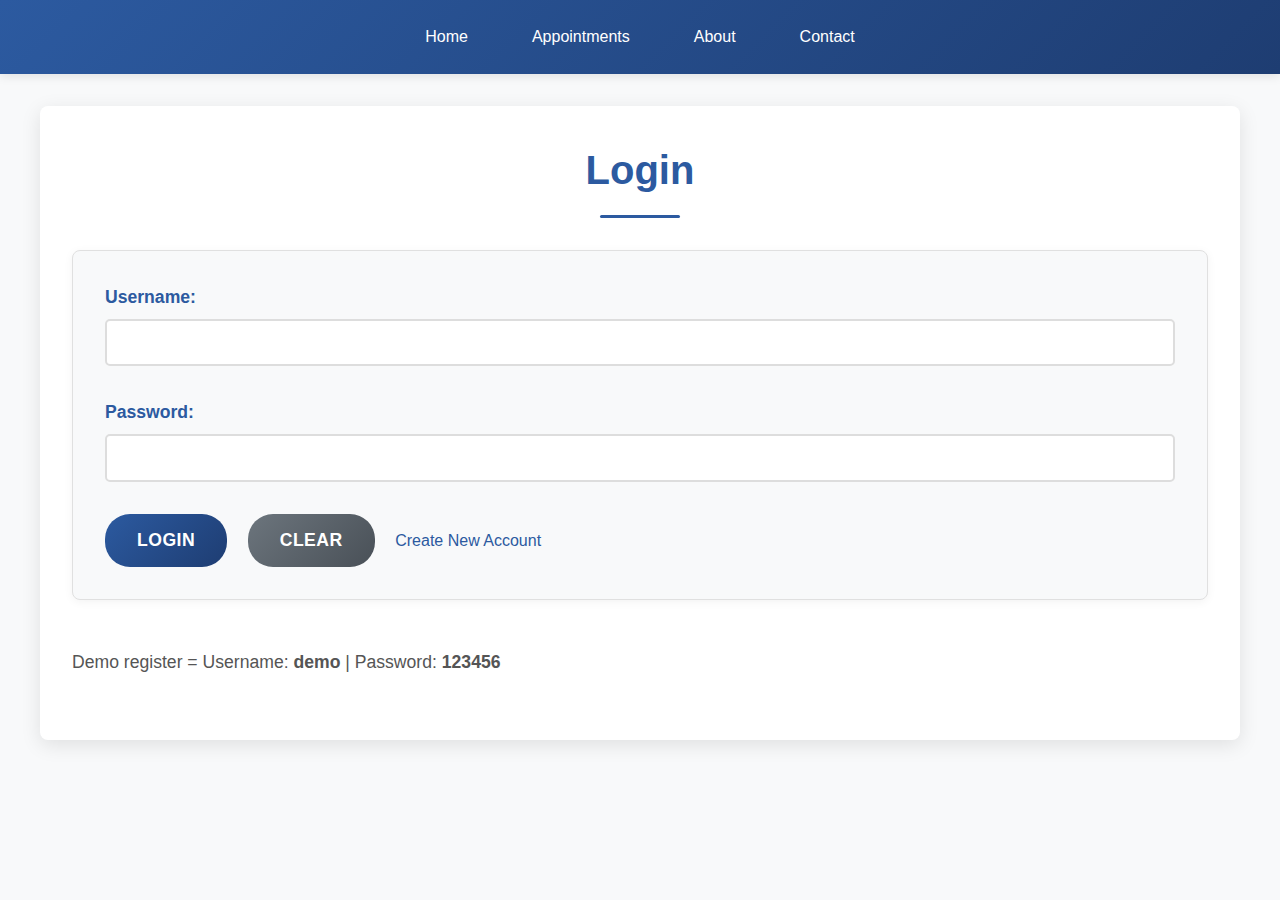
<file: index.html>
<!DOCTYPE html>
<html lang="en">
<head>
  <meta charset="UTF-8">
  <title>Login - Hospital System</title>
  <link rel="stylesheet" href="style.css">
</head>
<body>
  <nav>
    <a href="index.html">Home</a>
    <a href="appointment.html">Appointments</a>
    <a href="about.html">About</a>
    <a href="contact.html">Contact</a>
  </nav>

  <div class="page">
    <h2>Login</h2>
    <form action="appointment.html" method="get">
      <label>Username:</label>
      <input type="text" name="username" required>

      <label>Password:</label>
      <input type="password" name="password" required>
      <input type="submit" value="Login" class="btn-primary">
      <input type="reset" value="Clear" class="btn-secondary">
      <a href="signup.html">Create New Account</a>
    </form>
    <p class="note">Demo register = Username: <b>demo</b> | Password: <b>123456</b></p>
  </div>
</body>
</html>
</file>
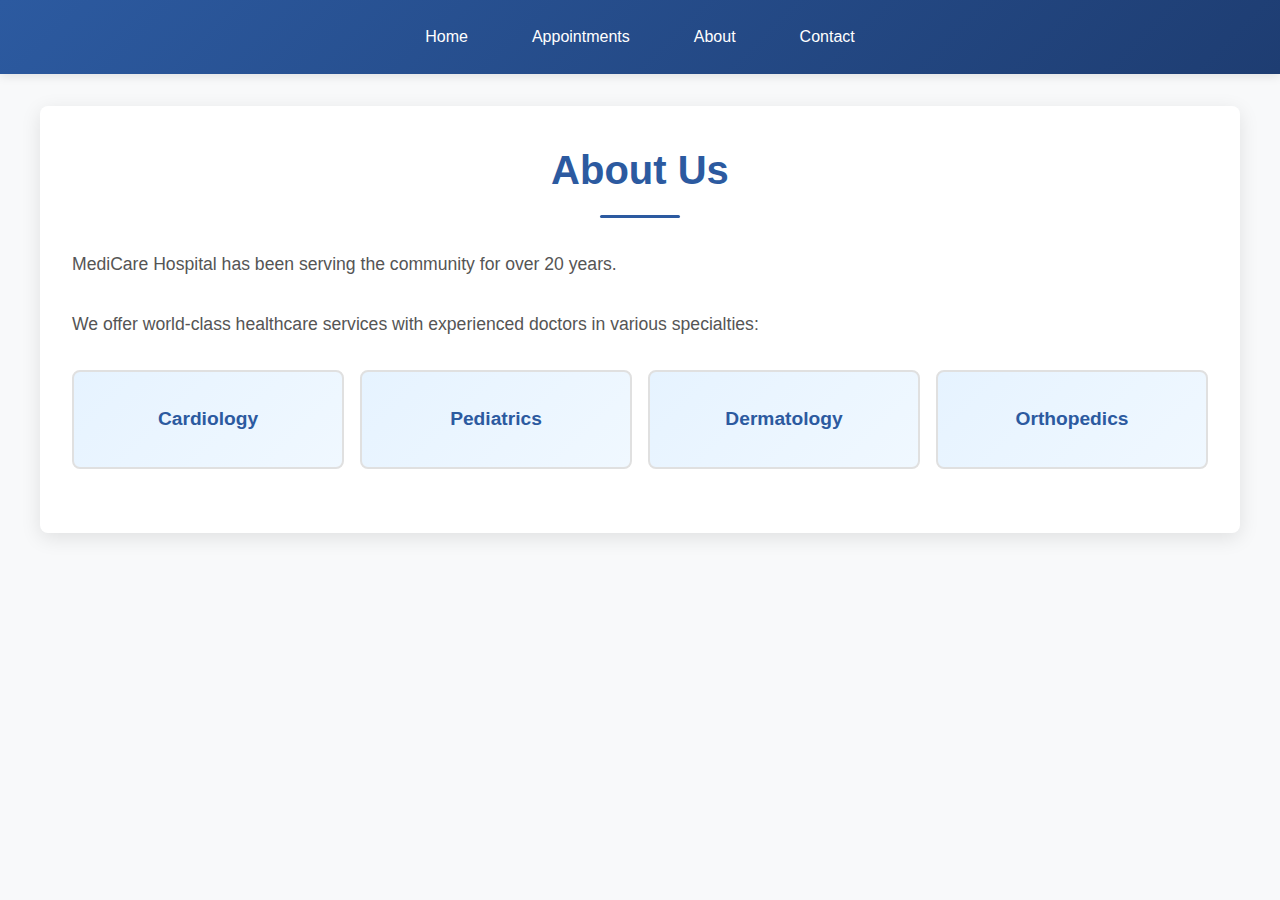
<file: about.html>
<!DOCTYPE html>
<html lang="en">
<head>
  <meta charset="UTF-8">
  <title>About - Hospital System</title>
  <link rel="stylesheet" href="style.css">
</head>
<body>
  <nav>
    <a href="index.html">Home</a>
    <a href="appointment.html">Appointments</a>
    <a href="about.html">About</a>
    <a href="contact.html">Contact</a>
  </nav>

  <div class="page">
    <h2>About Us</h2>
    <p>MediCare Hospital has been serving the community for over 20 years.</p>
    <p>We offer world-class healthcare services with experienced doctors in various specialties:</p>
    <ul>
      <li><a href="https://en.wikipedia.org/wiki/Cardiology" target="_blank">Cardiology</a></li>
      <li><a href="https://en.wikipedia.org/wiki/Pediatrics" target="_blank">Pediatrics</a></li>
      <li><a href="https://en.wikipedia.org/wiki/Dermatology" target="_blank">Dermatology</a></li>
      <li><a href="https://en.wikipedia.org/wiki/Orthopedics" target="_blank">Orthopedics</a></li>
    </ul>
  </div>
</body>
</html>
</file>
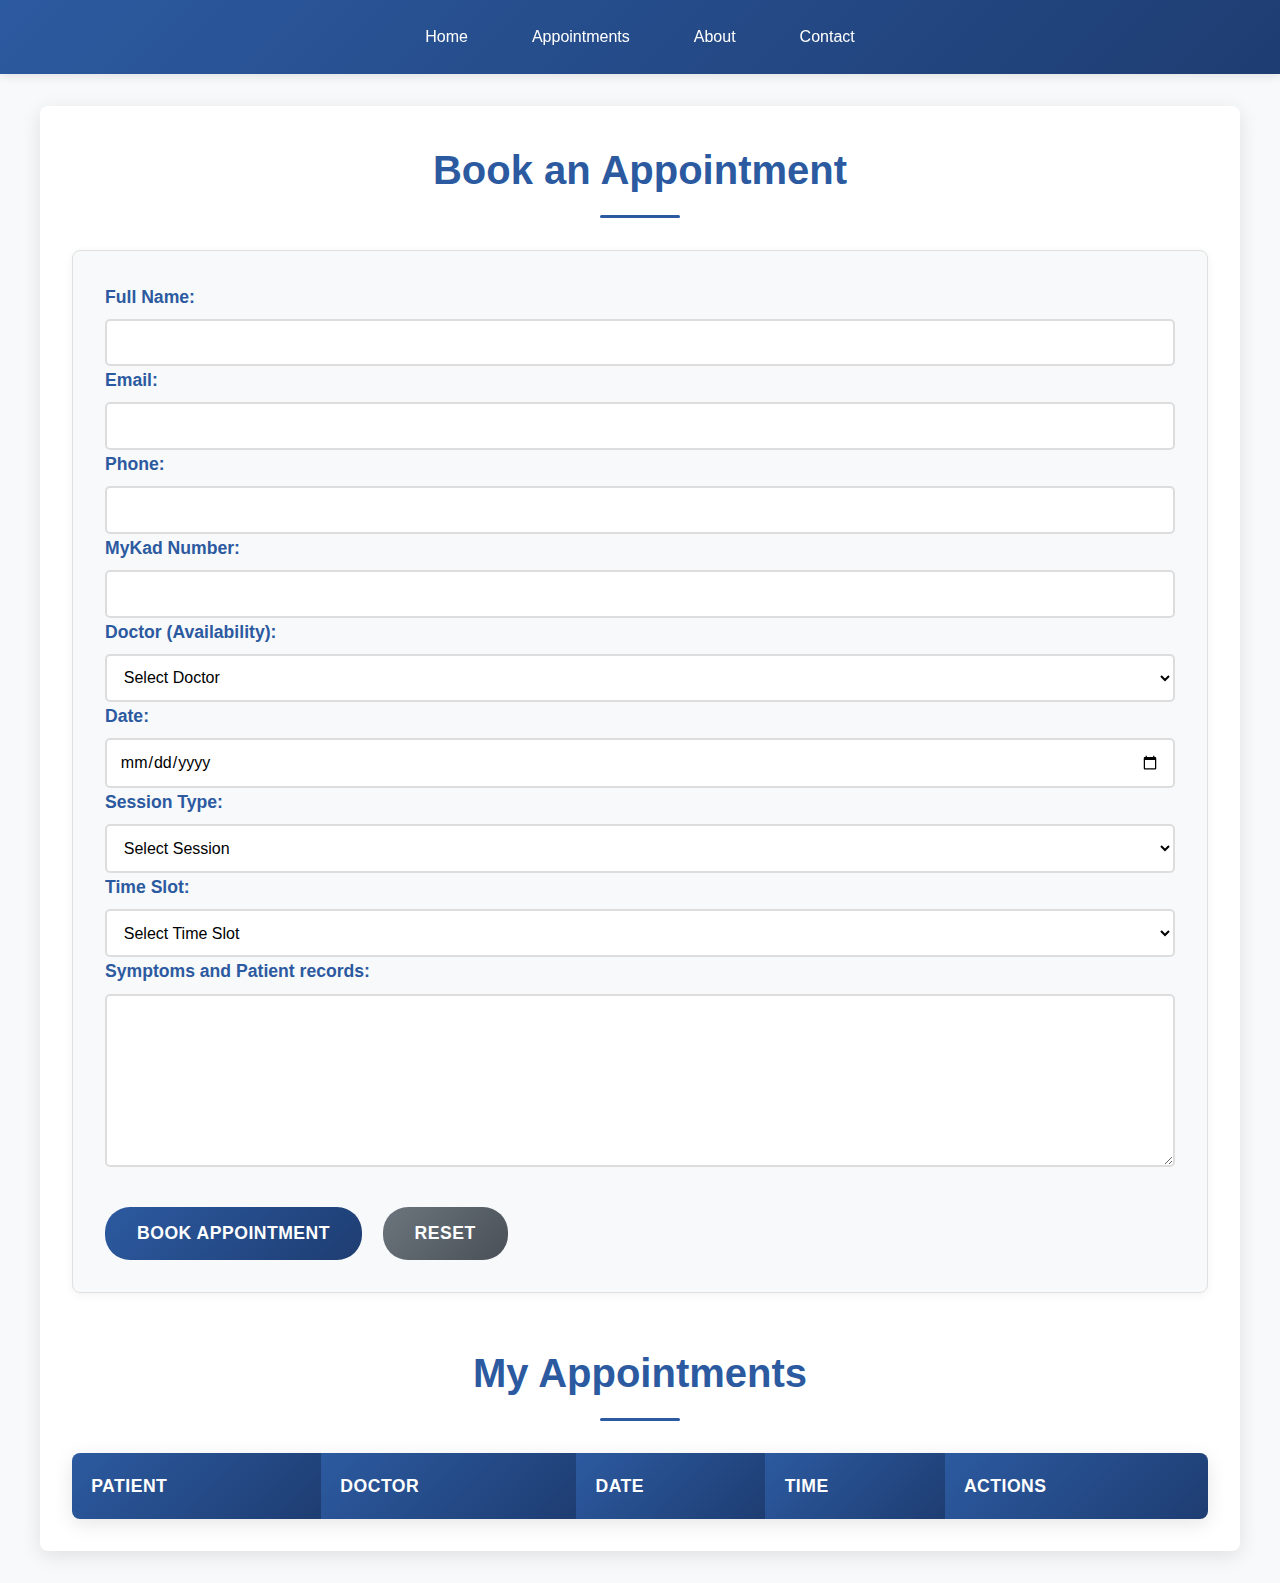
<file: appointment.html>
<!DOCTYPE html>
<html lang="en">
<head>
  <meta charset="UTF-8">
  <title>Appointments - Hospital System</title>
  <link rel="stylesheet" href="style.css">
</head>
<body>


        <!-- Navigation -->
    <nav>
    <a href="index.html">Home</a>
    <a href="appointment.html">Appointments</a>
    <a href="about.html">About</a>
    <a href="contact.html">Contact</a>
    </nav>

      <div class="page">
        <h2>Book an Appointment</h2>

        <!-- Appointment Form -->
        <form id="AppForm">
            <div>
                <label for="name">Full Name:</label>
                <input type="text" id="name" required>
            </div>

            <div>
                <label for="email">Email:</label>
                <input type="email" id="email" required>
            </div>

            <div>
                <label for="phone">Phone:</label>
                <input type="tel" id="phone" required>
            </div>

            <div>
                <label for="mykad">MyKad Number:</label>
                <input type="text" id="mykad" required>
            </div>

            <div>
                <label for="doctor">Doctor (Availability):</label>
                <select id="doctor" required>
                    <option value="">Select Doctor</option>
                    <option value="Dr. Phil Coulson">Dr. Phil Coulson - Cardiology (Mon & Wed)</option>
                    <option value="Dr. Penny Small">Dr. Penny Small - Pediatrics (Mon-Fri)</option>
                    <option value="Dr. Mel Skinner">Dr. Mel Skinner - Dermatology (Tue & Fri)</option>
                    <option value="Dr. Brock Bones">Dr. Brock Bones - Orthopedics (Tue & Thu)</option>
                </select>
            </div>

            <div>
                <label for="date">Date:</label>
                <input type="date" id="date" required>
            </div>

            <div>
                <label for="session">Session Type:</label>
                <select id="session" required>
                    <option value="">Select Session</option>
                    <option value="Morning">Morning Session (8:00 AM - 12:00 PM)</option>
                    <option value="Afternoon">Afternoon Session (1:00 PM - 5:00 PM)</option>
                    <option value="Evening">Evening Session (6:00 PM - 9:00 PM)</option>
                </select>
            </div>

            <div>
                <label for="time">Time Slot:</label>
                <select id="time" required>
                    <option value="">Select Time Slot</option>
                    <option>8:00 AM</option>
                    <option>8:30 AM</option>
                    <option>9:00 AM</option>
                    <option>9:30 AM</option>
                    <option>10:00 AM</option>
                    <option>10:30 AM</option>
                    <option>11:00 AM</option>
                    <option>11:30 AM</option>
                    <option>1:00 PM</option>
                    <option>1:30 PM</option>
                    <option>2:00 PM</option>
                    <option>2:30 PM</option>
                    <option>3:00 PM</option>
                    <option>3:30 PM</option>
                    <option>4:00 PM</option>
                    <option>4:30 PM</option>
                    <option>6:00 PM</option>
                    <option>6:30 PM</option>
                    <option>7:00 PM</option>
                    <option>7:30 PM</option>
                    <option>8:00 PM</option>
                    <option>8:30 PM</option>
                </select>
            </div>

            <div>
                <label for="reason">Symptoms and Patient records:</label>
                <textarea id="reason" rows="8" required></textarea>
            </div>

            <div>
                <input type="submit" value="Book Appointment" class="btn-primary">
                    
                </button>
                <input type="reset" value="reset" class="btn-secondary">
                    
                </button>
            </div>
        </form>

        <!-- Appointments Table -->
        <h2>My Appointments</h2>
        <div>
            <table id="AppTable">
                <thead>
                    <tr>
                        <th>Patient</th>
                        <th>Doctor</th>
                        <th>Date</th>
                        <th>Time</th>
                        <th>Actions</th>
                    </tr>
                </thead>
                <tbody>
                    <!-- New rows will be added here -->
                </tbody>
            </table>
        </div>
    </div>
 <script>
        document.getElementById("AppForm").onsubmit = function(e) {
            e.preventDefault();

            // Get form values
            var name = document.getElementById("name").value;
            var doctor = document.getElementById("doctor").value;
            var date = document.getElementById("date").value;
            var session = document.getElementById("session").value;
            var time = document.getElementById("time").value;

            // Create a new table row
            var table = document.getElementById("AppTable").getElementsByTagName('tbody')[0];
            var newRow = table.insertRow();

            // Add cells with form data
            newRow.insertCell(0).innerText = name;
            newRow.insertCell(1).innerText = doctor;
            newRow.insertCell(2).innerText = date;
            newRow.insertCell(3).innerText = time + ' (' + session + ')';
            var actionsCell = newRow.insertCell(4);

var deleteBtn = document.createElement("button");
deleteBtn.innerText = "Delete";
deleteBtn.className = "btn-delete"; // This applies the CSS styles
deleteBtn.onclick = function() {
    newRow.remove(); // Use newRow to refer to the correct row
};

// Append the button to the actions cell
actionsCell.appendChild(deleteBtn);
            // Reset the form
            document.getElementById("AppForm").reset();
        };
    
</script>
</body>
</html>
</file>
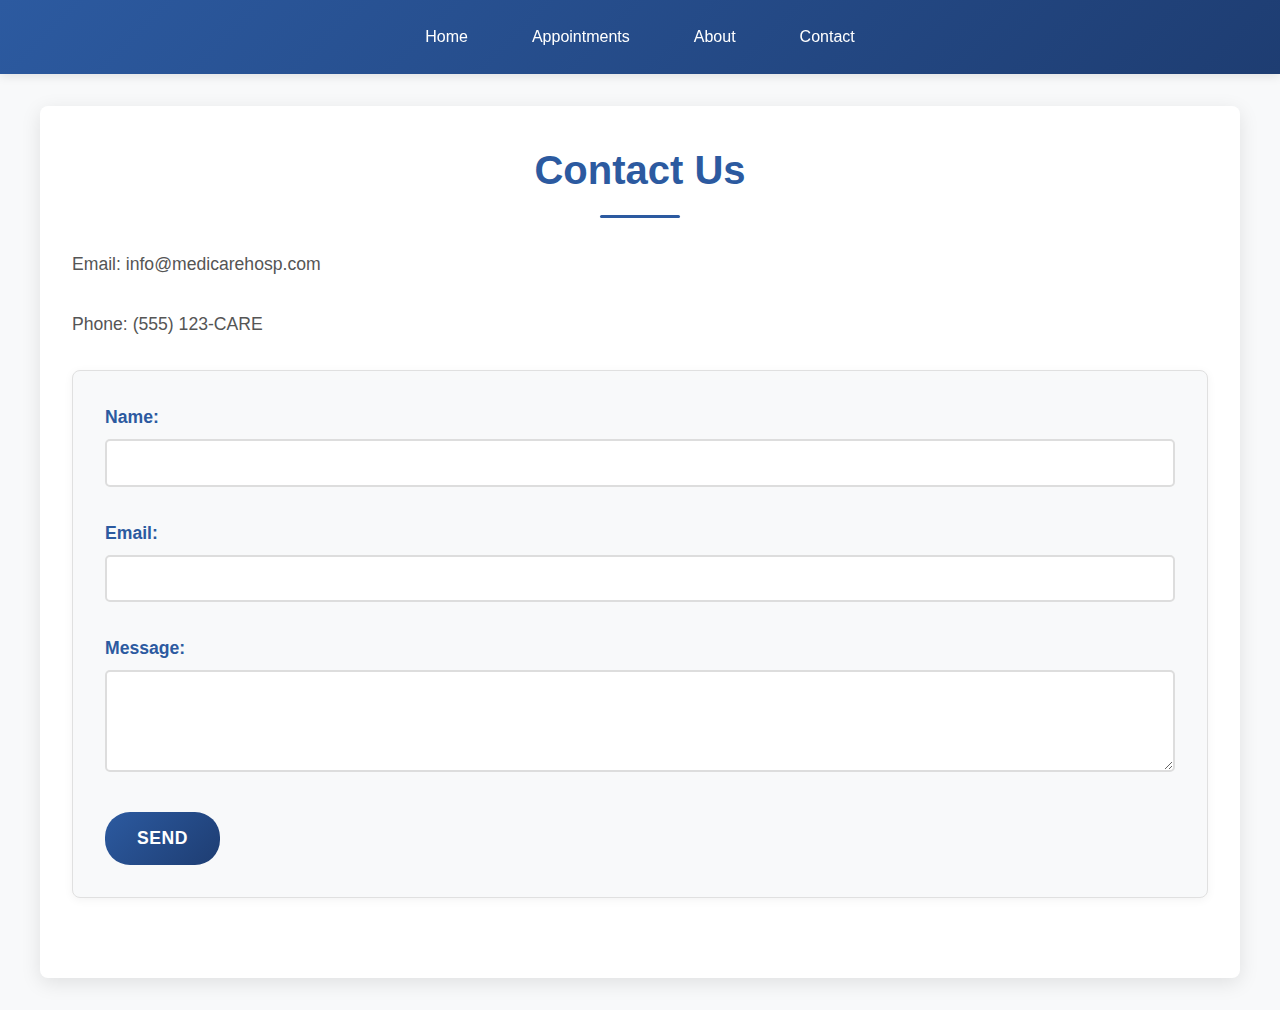
<file: contact.html>
<!DOCTYPE html>
<html lang="en">
<head>
  <meta charset="UTF-8">
  <title>Contact - Hospital System</title>
  <link rel="stylesheet" href="style.css">
</head>
<body>
  <nav>
    <a href="index.html">Home</a>
    <a href="appointment.html">Appointments</a>
    <a href="about.html">About</a>
    <a href="contact.html">Contact</a>
  </nav>

  <div class="page">
    <h2>Contact Us</h2>
    <p>Email: info@medicarehosp.com</p>
    <p>Phone: (555) 123-CARE</p>

    <form action="thankyou.html" method="get">
      <label>Name:</label>
      <input type="text" name="name" required>

      <label>Email:</label>
      <input type="email" name="email" required>

      <label>Message:</label>
      <textarea name="msg" rows="4" required></textarea>

      <input type="submit" value="Send" class="btn-primary">
    </form>
  </div>
</body>
</html>
</file>
<file: style.css>
/* Remove default browser spacing and make box-sizing easier */
* {
  margin: 0;
  padding: 0;
  box-sizing: border-box;
}


html {
  font-size: 16px; 
  scroll-behavior: smooth; /* Smooth scrolling */
}

/* Basic body styling */
body {
  font-family: 'Segoe UI', Arial, sans-serif;
  line-height: 1.6; 
  color: #333; /* Dark gray text */
  background-color: #f8f9fa; /* Light gray */
}



/* Main brand color: Blue */
:root {
  --main-blue: #2c5aa0;
  --dark-blue: #1e3d72;
  --light-blue: #e6f3ff;
  --success-green: #28a745;
  --danger-red: #dc3545;
  --warning-yellow: #ffc107;
  --gray-light: #f8f9fa;
  --gray-medium: #6c757d;
  --gray-dark: #495057;
  
  /* Spacing */
  --space-small: 0.5rem;   
  --space-medium: 1rem;    
  --space-large: 2rem;   
  --space-xlarge: 3rem;   
  
  /* Border radius for rounded corners */
  --border-radius: 8px;
  --border-radius-large: 25px;
}


/* Main headings */
h1, h2 {
  color: var(--main-blue);
  text-align: center;
  margin-bottom: var(--space-large);
}

h2 {
  font-size: 2.5rem;
  position: relative;
  padding-bottom: var(--space-medium);
}

/* Decorative line under headings */
h2::after {
  content: '';
  position: absolute;
  bottom: 0;
  left: 50%;
  transform: translateX(-50%);
  width: 80px;
  height: 3px;
  background: var(--main-blue);
  border-radius: 2px;
}

/* Paragraphs */
p {
  font-size: 1.1rem;
  margin-bottom: var(--space-large);
  color: #555;
}

/* Links (not in navigation) */
a:not(nav a) {
  color: var(--main-blue);
  text-decoration: none;
}

a:not(nav a):hover {
  text-decoration: underline;
}



/* Main content container */
.page {
  max-width: 1200px;
  margin: var(--space-large) auto;
  padding: var(--space-large);
  background: white;
  border-radius: var(--border-radius);
  box-shadow: 0 5px 20px rgba(0, 0, 0, 0.1);
  
  /* Simple fade-in animation */
  animation: fadeIn 0.6s ease-in;
}

@keyframes fadeIn {
  from {
    opacity: 0;
    transform: translateY(20px);
  }
  to {
    opacity: 1;
    transform: translateY(0);
  }
}



nav {
display: flex;
  justify-content: center; 
  align-items: center; 
  background: linear-gradient(135deg, var(--main-blue), var(--dark-blue));
  padding: var(--space-medium) var(--space-large);
  box-shadow: 0 2px 10px rgba(0, 0, 0, 0.1);
  position: sticky; /* Stays at top when scrolling */
  top: 0;
  z-index: 1000;
}

/* Navigation links */
nav a {
  color: white;
  text-decoration: none;
  margin-right: var(--space-large);
  font-weight: 500;
  padding: var(--space-small) var(--space-medium);
  border-radius: 5px;
  transition: all 0.3s ease;
  display: inline-block;
}

/* Navigation hover effects */
nav a:hover {
  background-color: rgba(255, 255, 255, 0.2);
  transform: translateY(-2px);
}

/* Remove margin from last navigation item */
nav a:last-child {
  margin-right: 0;
}



/* Container for specialty cards */
ul {
  list-style: none;
  margin: var(--space-large) 0;
  display: grid;
  grid-template-columns: repeat(auto-fit, minmax(250px, 1fr));
  gap: var(--space-medium);
}

/* Individual specialty cards */
li {
  background: linear-gradient(135deg, var(--light-blue), #f0f8ff);
  border: 2px solid #e0e0e0;
  border-radius: var(--border-radius);
  padding: var(--space-large);
  text-align: center;
  transition: all 0.3s ease;
}

/* Card hover effects */
li:hover {
  transform: translateY(-5px);
  box-shadow: 0 10px 25px rgba(44, 90, 160, 0.15);
  border-color: var(--main-blue);
}

/* Links inside cards */
li a {
  color: var(--main-blue);
  text-decoration: none;
  font-weight: 600;
  font-size: 1.2rem;
  display: block;
}

li a:hover {
  color: var(--dark-blue);
}


/* Form container */
form {
  background: var(--gray-light);
  padding: var(--space-large);
  border-radius: var(--border-radius);
  margin-bottom: var(--space-xlarge);
  border: 1px solid #e0e0e0;
  box-shadow: 0 2px 10px rgba(0, 0, 0, 0.05);
}

/* Form labels */
form label {
  display: block;
  color: var(--main-blue);
  font-weight: 600;
  margin: var(--space-large) 0 var(--space-small) 0;
  font-size: 1.1rem;
}

/* First label doesn't need top margin */
form label:first-of-type {
  margin-top: 0;
}

/* All form inputs */
form input[type="text"],
form input[type="email"],
form input[type="tel"],
form input[type="date"],
form input[type="password"],
form select,
form textarea {
  width: 100%;
  padding: 0.8rem;
  border: 2px solid #ddd;
  border-radius: 5px;
  font-size: 1rem;
  font-family: inherit;
  transition: all 0.3s ease;
  background: white;
}

/* Input focus styles */
form input[type="text"]:focus,
form input[type="email"]:focus,
form input[type="tel"]:focus,
form input[type="date"]:focus,
form input[type="password"]:focus,
form select:focus,
form textarea:focus {
  border-color: var(--main-blue);
  outline: none;
  box-shadow: 0 0 0 3px rgba(44, 90, 160, 0.1);
}

/* Textarea specific styles */
form textarea {
  resize: vertical;
  min-height: 100px;
  font-family: inherit;
}

/* Submit and Reset buttons */
.btn-primary {
  background: linear-gradient(135deg, var(--main-blue), var(--dark-blue));
  color: white;
  border: none;
  padding: var(--space-medium) var(--space-large);
  border-radius: var(--border-radius-large);
  font-size: 1.1rem;
  font-weight: 600;
  cursor: pointer;
  margin: var(--space-large) var(--space-medium) 0 0;
  transition: all 0.3s ease;
  text-transform: uppercase;
  letter-spacing: 0.5px;
}

.btn-secondary {
  background: linear-gradient(135deg, var(--gray-medium), var(--gray-dark));
  color: white;
  border: none;
  padding: var(--space-medium) var(--space-large);
  border-radius: var(--border-radius-large);
  font-size: 1.1rem;
  font-weight: 600;
  cursor: pointer;
  margin: var(--space-large) var(--space-medium) 0 0;
  transition: all 0.3s ease;
  text-transform: uppercase;
  letter-spacing: 0.5px;
}

/* Button hover effects */
.btn-primary:hover,
.btn-secondary:hover {
  transform: translateY(-2px);
  box-shadow: 0 5px 15px rgba(0, 0, 0, 0.2);
}


table {
  width: 100%;
  border-collapse: collapse;
  background: white;
  border-radius: var(--border-radius);
  overflow: hidden;
  box-shadow: 0 5px 20px rgba(0, 0, 0, 0.1);
  margin-top: var(--space-medium);
}

/* Table headers */
table th {
  background: linear-gradient(135deg, var(--main-blue), var(--dark-blue));
  color: white;
  padding: 1.2rem;
  font-weight: 600;
  text-align: left;
  font-size: 1.1rem;
  text-transform: uppercase;
  letter-spacing: 0.5px;
}

/* Table cells */
table td {
  padding: var(--space-medium) 1.2rem;
  border-bottom: 1px solid #e0e0e0;
  color: #555;
  font-size: 1rem;
}

/* Alternating row colors */
table tr:nth-child(even) {
  background: var(--gray-light);
}

/* Row hover effect */
table tr:hover {
  background: var(--light-blue);
  transition: background-color 0.3s ease;
}

/* Remove border from last row */
table tr:last-child td {
  border-bottom: none;
}

/* Delete buttons in table */
.btn-delete {
  background: linear-gradient(135deg, var(--danger-red), #c82333);
  color: white;
  border: none;
  padding: var(--space-small) var(--space-medium);
  border-radius: 20px;
  cursor: pointer;
  font-size: 0.9rem;
  font-weight: 600;
  transition: all 0.3s ease;
  text-transform: uppercase;
  letter-spacing: 0.3px;
}

.btn-delete:hover {
  transform: translateY(-2px);
  box-shadow: 0 3px 10px rgba(220, 53, 69, 0.3);
}


/* Contact information styling */
.contact-info {
  background: white;
  border: 2px solid #e0e0e0;
  padding: var(--space-medium);
  border-radius: var(--border-radius);
  font-size: 1.2rem;
  font-weight: 600;
  color: var(--main-blue);
  text-align: center;
  box-shadow: 0 2px 5px rgba(0, 0, 0, 0.05);
  margin: var(--space-medium) 0;
  transition: all 0.3s ease;
}

.contact-info:hover {
  transform: translateY(-2px);
  box-shadow: 0 5px 15px rgba(44, 90, 160, 0.1);
  border-color: var(--main-blue);
}


/* Success messages */
.success-message {
  background: linear-gradient(135deg, #d4edda, #c3e6cb);
  border: 1px solid #c3e6cb;
  color: #155724;
  padding: var(--space-large);
  border-radius: var(--border-radius);
  text-align: center;
  font-size: 1.2rem;
  font-weight: 500;
  border-left: 4px solid var(--success-green);
}

/* Warning/info messages */
.info-note {
  background: #fff3cd;
  border: 1px solid #ffeaa7;
  color: #856404;
  padding: var(--space-medium);
  border-radius: var(--border-radius);
  margin-top: var(--space-large);
  text-align: center;
  font-size: 0.95rem;
}

.info-note b {
  color: var(--main-blue);
  background: rgba(44, 90, 160, 0.1);
  padding: 0.2rem 0.5rem;
  border-radius: 4px;
  font-family: 'Courier New', monospace;
}

/* Thank you page button */
.btn-link {
  display: inline-block;
  background: linear-gradient(135deg, var(--main-blue), var(--dark-blue));
  color: white;
  text-decoration: none;
  padding: var(--space-medium) var(--space-large);
  border-radius: var(--border-radius-large);
  font-weight: 600;
  margin-top: var(--space-large);
  transition: all 0.3s ease;
  text-transform: uppercase;
  letter-spacing: 0.5px;
  text-align: center;
}

.btn-link:hover {
  transform: translateY(-2px);
  box-shadow: 0 5px 15px rgba(44, 90, 160, 0.3);
}


/* Tablet and smaller screens */
@media (max-width: 768px) {
  /* Navigation for mobile */
  nav {
    padding: 0.8rem var(--space-medium);
    text-align: center;
  }
  
  nav a {
    display: inline-block;
    margin: 0.3rem 0.8rem;
    padding: 0.6rem var(--space-medium);
    font-size: 0.9rem;
    min-width: 80px;
  }
  
  /* Main content */
  .page {
    margin: var(--space-small);
    padding: 1.2rem;
  }
  
  h2 {
    font-size: 1.8rem;
    margin-bottom: 1.2rem;
  }
  
  /* Specialty cards - single column */
  ul {
    grid-template-columns: 1fr;
    gap: 0.8rem;
  }
  
  /* Form mobile improvements */
  form {
    padding: 1.2rem;
  }
  
  /* Buttons full width on mobile */
  .btn-primary,
  .btn-secondary {
    width: 100%;
    margin: 0.6rem 0;
    padding: var(--space-medium);
    border-radius: var(--border-radius);
  }
  
  /* Table mobile view */
  table {
    font-size: 0.85rem;
  }
  
  table th,
  table td {
    padding: 0.7rem 0.4rem;
  }
  
  .btn-delete {
    padding: 0.4rem 0.8rem;
    font-size: 0.8rem;
  }
  
  /* Contact info mobile */
  .contact-info {
    padding: 0.8rem;
    font-size: 1.1rem;
  }
  
  /* Thank you page button */
  .btn-link {
    display: block;
    margin: var(--space-large) 0;
    padding: 0.9rem var(--space-large);
  }
}

/* Small phones */
@media (max-width: 480px) {
  /* Stack navigation vertically */
  nav a {
    display: block;
    margin: 0.4rem 0;
    padding: 0.7rem;
  }
  
  .page {
    margin: 0.3rem;
    padding: var(--space-medium);
  }
  
  h2 {
    font-size: 1.6rem;
  }
  
  /* Smaller specialty cards */
  li {
    padding: var(--space-medium);
  }
  
  li a {
    font-size: 1rem;
  }
  
  /* Form adjustments */
  form {
    padding: var(--space-medium);
  }
  
  form input[type="text"],
  form input[type="email"],
  form input[type="tel"],
  form input[type="date"],
  form input[type="password"],
  form select,
  form textarea {
    padding: 0.8rem;
    font-size: 0.95rem;
  }
  
  /* Simpler table for very small screens */
  table {
    display: block;
    overflow-x: auto;
    white-space: nowrap;
  }
  
  .contact-info {
    padding: 0.7rem;
    font-size: 1rem;
  }
}
</file>
